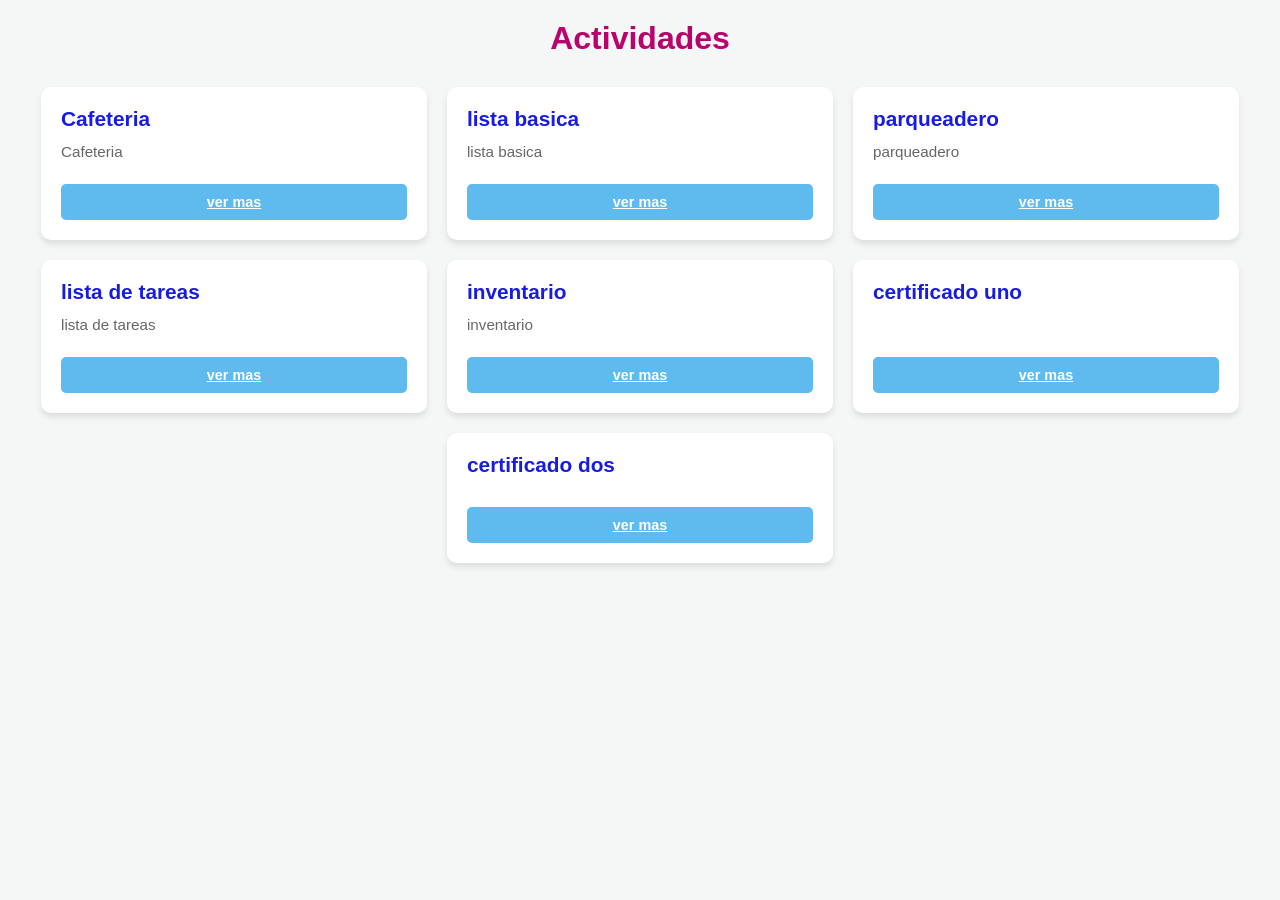
<file: index.html>
<!DOCTYPE html>
<html lang="es">
<head>
  <meta charset="UTF-8">
  <meta name="viewport" content="width=device-width, initial-scale=1.0">
  <title>Actividad</title>
  <link rel="stylesheet" href="style.css">
</head>
<body>

  <div class="encabezado">
    <h1>Actividades</h1>
  </div>

  <div class="contenedor-principal">

    <div class="cajita">
      <h2>Cafeteria</h2>
      <p>Cafeteria</p>
       <a href="/Ejerciciosenclase/cafeteria/index.html" class="btn btn-cajita">ver mas</a>
    </div>

    <div class="cajita">
      <h2>lista basica</h2>
      <p>lista basica</p>
       <a href="/Ejerciciosenclase/listabasica/index.html" class="btn btn-cajita">ver mas</a>
    </div>

    <div class="cajita">
      <h2>parqueadero</h2>
      <p>parqueadero</p>
      <a href="/Ejerciciosenclase/parqueadero/index.html" class="btn btn-cajita">ver mas</a>
    </div>

    <div class="cajita">
      <h2>lista de tareas</h2>
      <p>lista de tareas</p>
      <a href="/Ejerciciosenclase/listatareas/index.html" class="btn btn-cajita">ver mas</a>
    </div>

    <div class="cajita">
      <h2>inventario</h2>
      <p>inventario</p>
       <a href="/Ejerciciosenclase/inventario/index.html" class="btn btn-cajita">ver mas</a>
    </div>

    <div class="cajita">
      <h2>certificado uno</h2>
      <p></p>
       <a href="/Ejerciciosenclase/fundamentos.jpg" class="btn btn-cajita">ver mas</a>
    </div>

    <div class="cajita">
      <h2>certificado dos</h2>
      <p></p>
       <a href="/Ejerciciosenclase/dom.jpg" class="btn btn-cajita">ver mas</a>
    </div>

  </div>

</body>
</html>
</file>
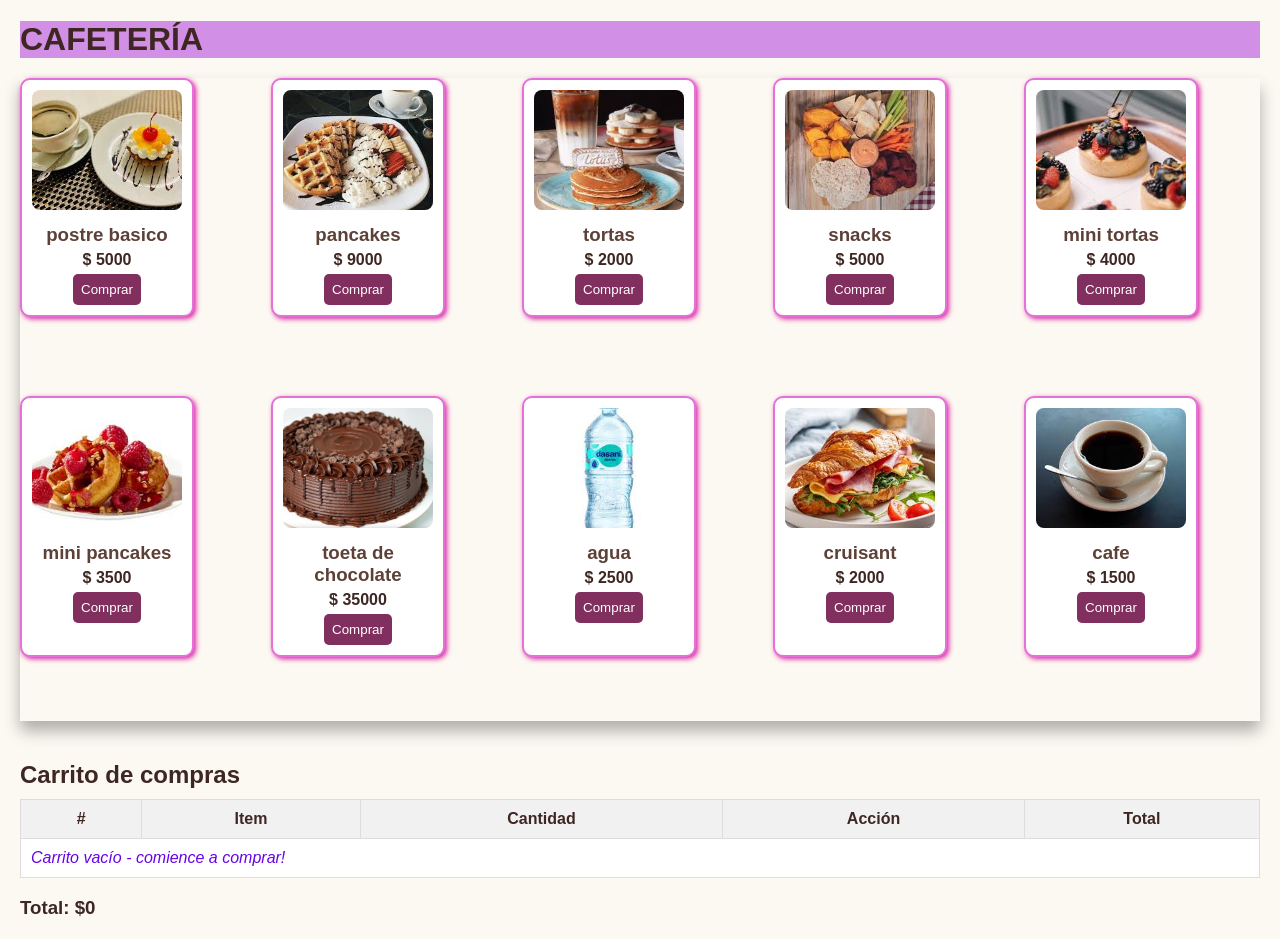
<file: cafeteria/index.html>
<!DOCTYPE html>
<html lang="es">
<head>
  <meta charset="UTF-8">
  <meta name="viewport" content="width=device-width, initial-scale=1.0">
  <title>Cafeteria</title>
  <link rel="stylesheet" href="cafeteria.css">
</head>
<body>
  <h1>CAFETERÍA</h1>

  <section class="productos">
    <article class="producto" data-nombre="Café" data-precio="13000">
      <img src="./1111.jpg" alt="Café">
      <h3>postre basico</h3>
      <p>$ 5000</p>
      <button class="yioo">Comprar</button>
    </article>
    <article class="producto" data-nombre="Pancakes" data-precio="10000">
      <img src="./2222.jpg" alt="Pizza">
      <h3>pancakes</h3>
      <p>$ 9000</p>
      <button>Comprar</button>
    </article>
    <article class="producto" data-nombre="pancakes mas ricos" data-precio="12000">
      <img src="./3333.jpg" alt="Agua">
      <h3>tortas</h3>
      <p>$ 2000</p>
      <button>Comprar</button>
    </article>
    <article class="producto" data-nombre="Comidita" data-precio="7800">
      <img src="./4444.jpg" alt="Chocolate">
      <h3>snacks</h3>
      <p>$ 5000</p>
      <button>Comprar</button>
    </article>
    <article class="producto" data-nombre="comidita mas rica" data-precio="4000">
      <img src="5555.jpg" alt="Croissant">
      <h3>mini tortas</h3>
      <p>$ 4000</p>
      <button>Comprar</button>
    </article>
    <article class="producto" data-nombre="comidita aun mas rica" data-precio="3500">
      <img src="6666.jpg" alt="Chela">
      <h3>mini pancakes</h3>
      <p>$ 3500</p>
      <button>Comprar</button>
    </article>
    <article class="producto" data-nombre="comidita aun mas rica" data-precio="35000">
      <img src="7777.jpg" alt="Chela">
      <h3>toeta de chocolate</h3>
      <p>$ 35000</p>
      <button>Comprar</button>
    </article>
    <article class="producto" data-nombre="comidita aun mas rica" data-precio="2500">
      <img src="8888.jpg" alt="Chela">
      <h3>agua</h3>
      <p>$ 2500</p>
      <button>Comprar</button>
    </article>
    <article class="producto" data-nombre="comidita aun mas rica" data-precio="2000">
      <img src="9999.jpg" alt="Chela">
      <h3>cruisant</h3>
      <p>$ 2000</p>
      <button>Comprar</button>
    </article>
    <article class="producto" data-nombre="comidita aun mas rica" data-precio="1500">
      <img src="11110.jpg" alt="Chela">
      <h3>cafe</h3>
      <p>$ 1500</p>
      <button>Comprar</button>
    </article>
  </section>

  <section class="carrito">
    <h2>Carrito de compras</h2>
    <table>
      <thead>
        <tr>
          <th>#</th>
          <th>Item</th>
          <th>Cantidad</th>
          <th>Acción</th>
          <th>Total</th>
        </tr>
      </thead>
      <tbody>
        <tr>
          <td colspan="5">Carrito vacío - comience a comprar!</td>
        </tr>
      </tbody>
    </table>
    <h3 id="totalGeneral">Total: $0</h3>
  </section>
  <script src="codigo.js"></script>
</body>
</html>
</file>
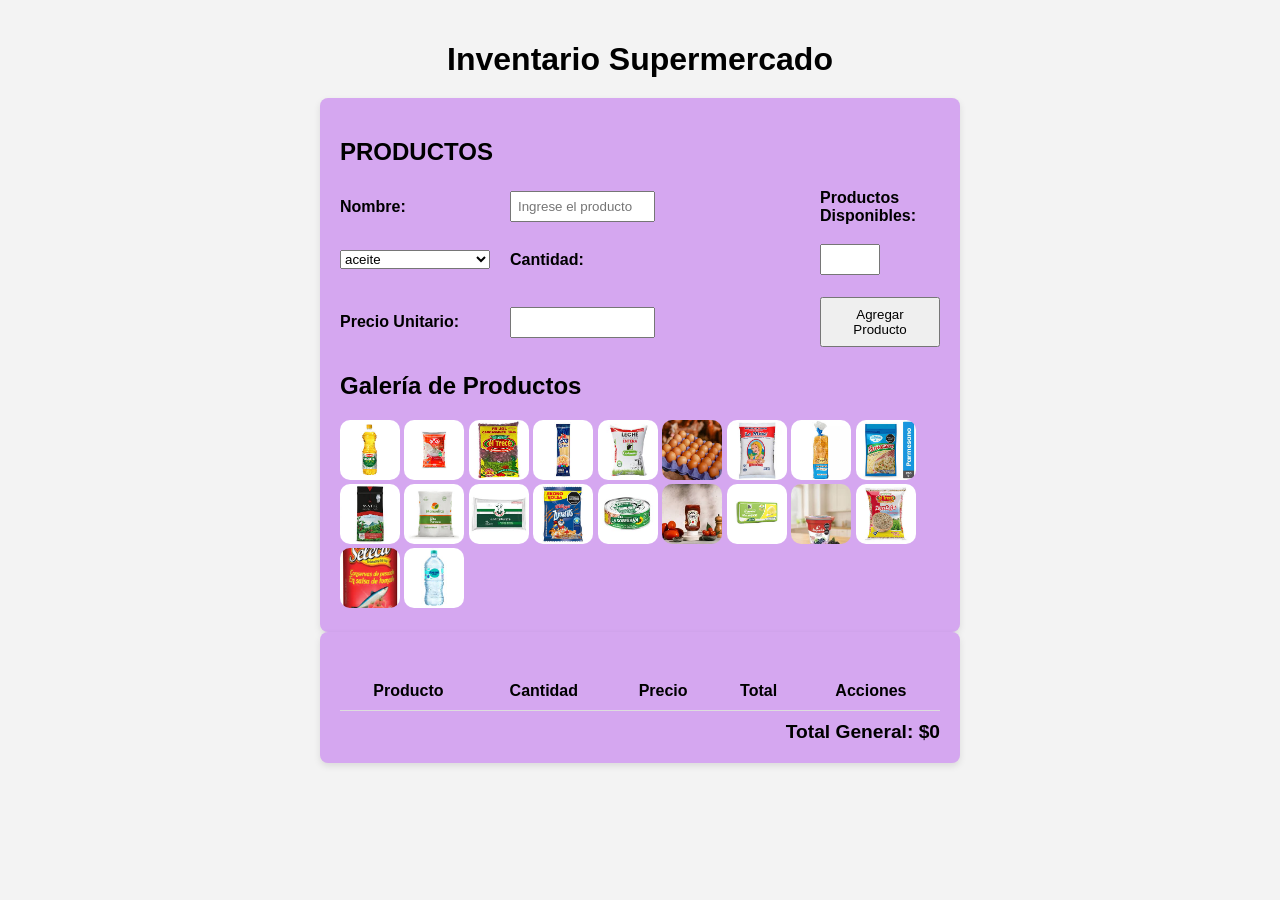
<file: inventario/index.html>
<!DOCTYPE html>
<html lang="es">

<head>
    <meta charset="UTF-8">
    <meta name="viewport" content="width=device-width, initial-scale=1.0">
    <title>Inventario Interactivo</title>
    <link rel="stylesheet" href="style.css">
</head>

<body>

    <h1>Inventario Supermercado</h1>

    <section class="card">

        <h2>PRODUCTOS</h2>

        <section class="form-grid">

            <label for="nombre">Nombre:</label>
            <input type="text" id="nombre" placeholder="Ingrese el producto">

            <label for="producto">Productos Disponibles:</label>

            <select id="producto">
                <option>aceite</option>
                <option>arroz</option>
                <option>frijoles</option>
                <option>pasta</option>
                <option>leche</option>
                <option>huevos</option>
                <option>harina</option>
                <option>pan tajado</option>
                <option>queso</option>
                <option>cafe molido</option>
                <option>azucar</option>
                <option>sal</option>
                <option>cereal</option>
                <option>atun</option>
                <option>salsa de tomate</option>
                <option>mantequilla</option>
                <option>yogur</option>
                <option>lentejas</option>
                <option>zardinas</option>
                <option>agua</option>
            </select>

            <label for="cantidad">Cantidad:</label>
            <input type="number" id="cantidad" min="1">

            <label for="precio">Precio Unitario:</label>
            <input type="number" id="precio" min="0">

            <button id="btnAgregar" class="btn-form">
                Agregar Producto
            </button>

        </section>

        <h2>Galería de Productos</h2>

        <div class="galeria">
            <img src="aceite.jpg" alt="Cuaderno">
            <img src="arroz.jpg" alt="Lápiz">
            <img src="frijol.jpg" alt="Borrador">
            <img src="pasta.jpg" alt="Regla">
            <img src="leche.jpg" alt="Marcador">
            <img src="huevos.jpg" alt="Tijeras">
            <img src="harina.jpg" alt="Pegante">
            <img src="pan.jpg" alt="Sacapuntas">
            <img src="queso.jpg" alt="Cartulina">
            <img src="cafe.jpg" alt="Libreta">
            <img src="aucar.jpg" alt="Agenda">
            <img src="sal.jpg" alt="Calculadora">
            <img src="cereal.jpg" alt="Corrector">
            <img src="atun.jpg" alt="Memoria USB">
            <img src="salsa.jpg" alt="Mouse">
            <img src="mantequilla.jpg" alt="Cargador">
            <img src="goyurt.jpg" alt="Audífonos">
            <img src="lenteja.jpg" alt="Portaminas">
            <img src="zar.jpg" alt="Papel Block">
            <img src="agua.jpg" alt="Grapadora">
        </div>

    </section>

    <section class="card">

        <table id="tabla">

            <thead>
                <tr>
                    <th>Producto</th>
                    <th>Cantidad</th>
                    <th>Precio</th>
                    <th>Total</th>
                    <th>Acciones</th>
                </tr>
            </thead>

            <tbody>
            </tbody>

        </table>

        <section class="total" id="totalGeneral">
            Total General: $0
        </section>

    </section>

    <script src="java.js"></script>

</body>

</html>
</file>
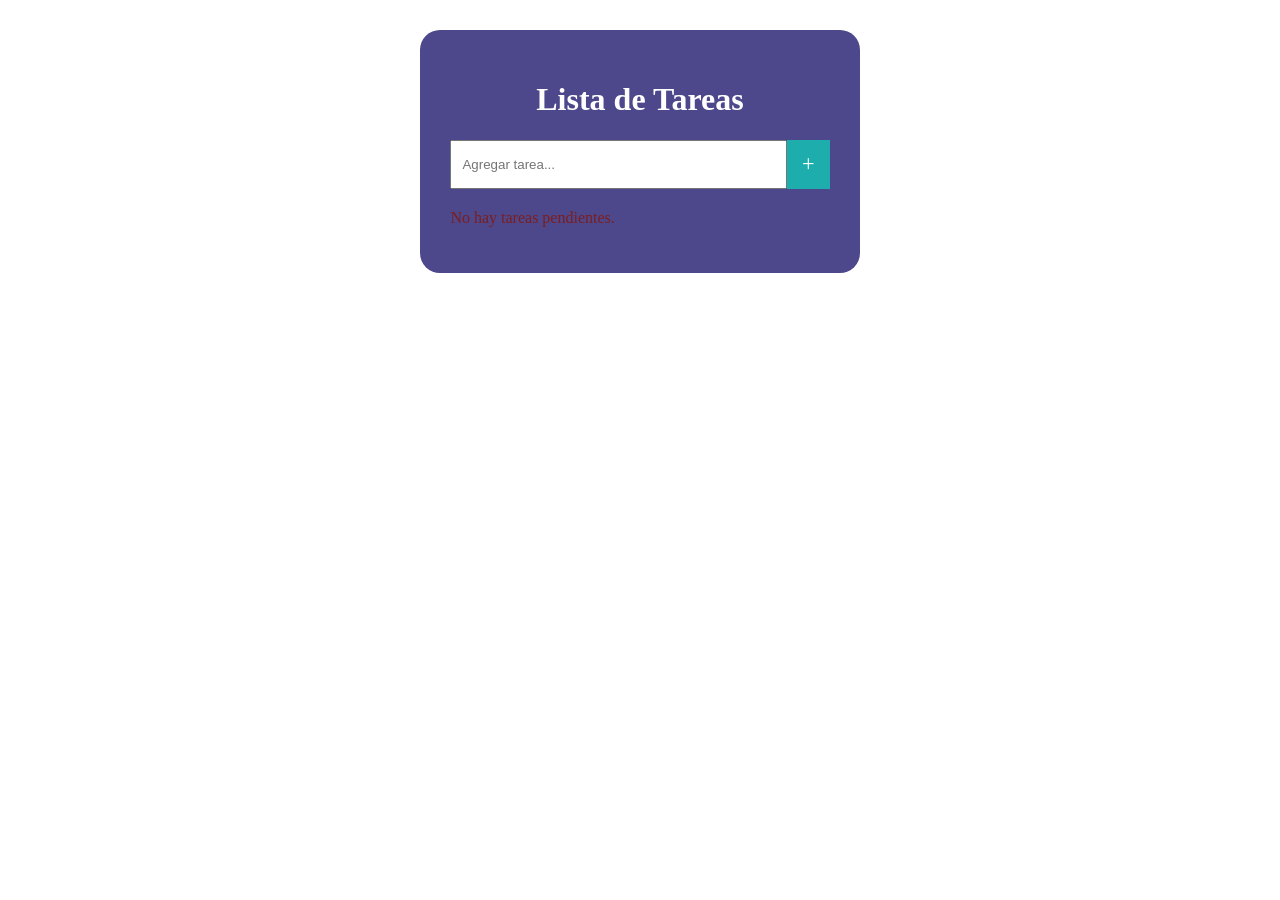
<file: lista basica/index.html>
<!DOCTYPE html>
<html lang="en">
<head>
    <meta charset="UTF-8">
    <meta name="viewport" content="width=device-width, initial-scale=1.0">
    <title>Lista de tareas</title>
    <link rel="stylesheet" href="estilo.css">
</head>
<body>
    <body>
    <main class="container">
        <h1>Lista de Tareas</h1>
        <section class="search">
            <form>
                <input type="text" placeholder="Agregar tarea...">
                <button class="btn-add">+</button>
            </form>
        </section>
        <section class="li-container">
            <ul>
                
            </ul>
        </section>
        <section class="empty">
            <p>No hay tareas pendientes.</p>
        </section>
    </main>
    <script src="codigo.js"></script>
</body>
</body>
</html>
</file>
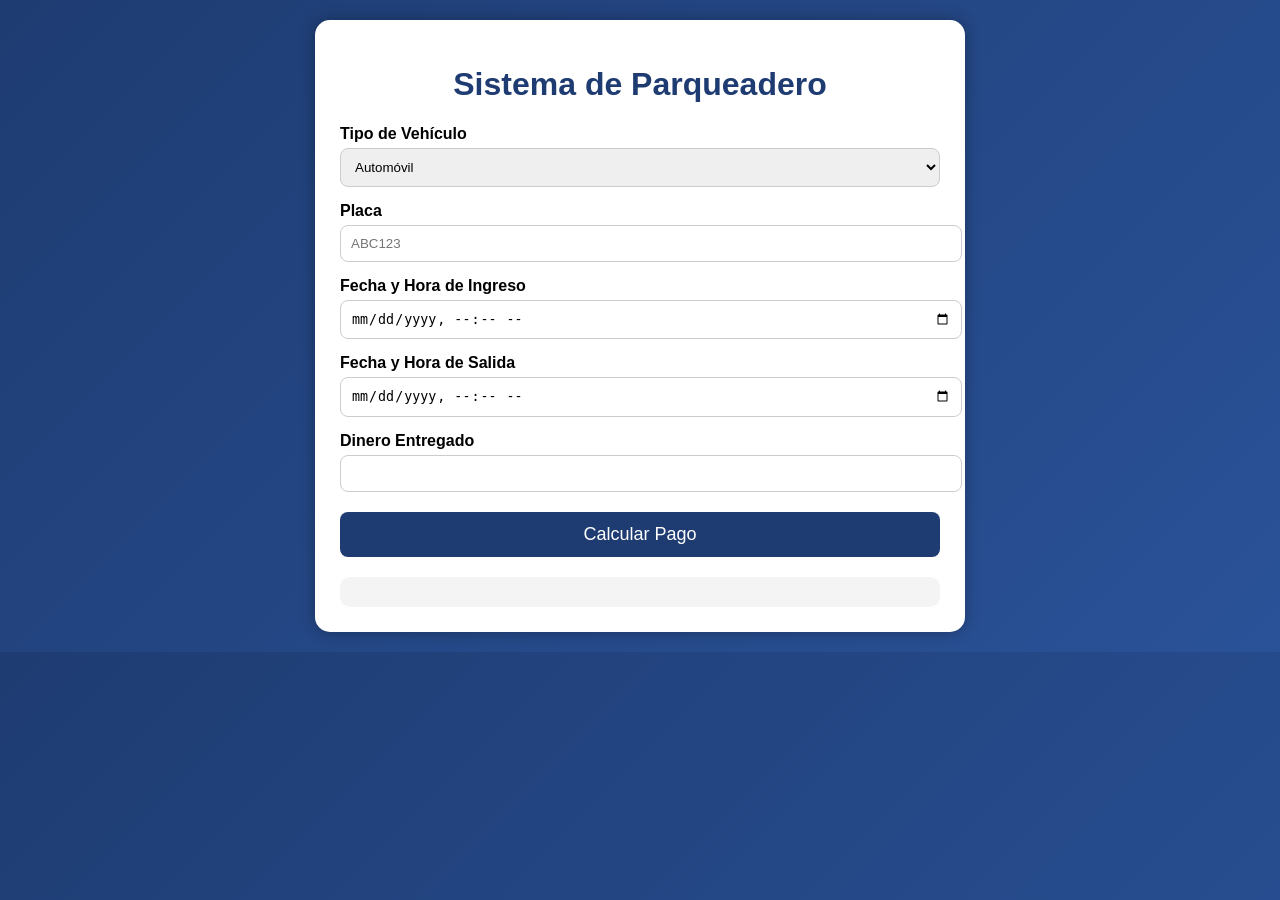
<file: parqueadero/index.html>
<!DOCTYPE html>
<html lang="es">
<head>
<meta charset="UTF-8">
<meta name="viewport" content="width=device-width, initial-scale=1.0">
<title>Control de Parqueadero</title>

<link rel="stylesheet" href="style.css">
</head>
<body>

<div class="contenedor">

    <h1> Sistema de Parqueadero</h1>

    <label>Tipo de Vehículo</label>
    <select id="tipo">
        <option value="Automóvil">Automóvil</option>
        <option value="Moto">Moto</option>
    </select>

    <label>Placa</label>
    <input type="text" id="placa" placeholder="ABC123">

    <label>Fecha y Hora de Ingreso</label>
    <input type="datetime-local" id="ingreso">

    <label>Fecha y Hora de Salida</label>
    <input type="datetime-local" id="salida">

    <label>Dinero Entregado</label>
    <input type="number" id="pagoCliente">

    <button onclick="calcularPago()">
        Calcular Pago
    </button>

    <div id="resultado"></div>

</div>

<script src="codigo.js"></script>

</body>
</html>
</file>
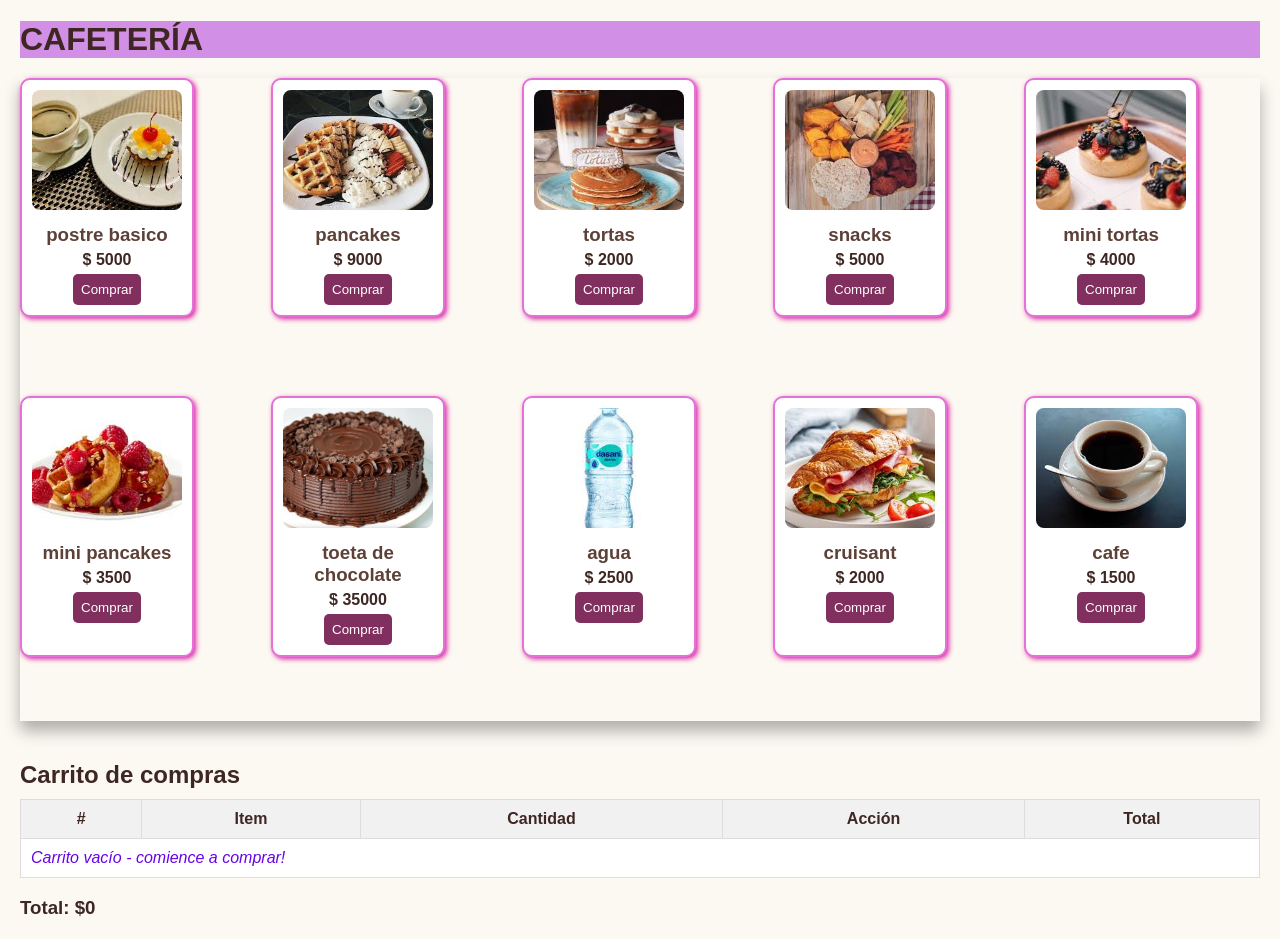
<file: actividades/cafeteria/index.html>
<!DOCTYPE html>
<html lang="es">
<head>
  <meta charset="UTF-8">
  <meta name="viewport" content="width=device-width, initial-scale=1.0">
  <title>Cafeteria</title>
  <link rel="stylesheet" href="cafeteria.css">
</head>
<body>
  <h1>CAFETERÍA</h1>

  <section class="productos">
    <article class="producto" data-nombre="Café" data-precio="13000">
      <img src="./1111.jpg" alt="Café">
      <h3>postre basico</h3>
      <p>$ 5000</p>
      <button class="yioo">Comprar</button>
    </article>
    <article class="producto" data-nombre="Pancakes" data-precio="10000">
      <img src="./2222.jpg" alt="Pizza">
      <h3>pancakes</h3>
      <p>$ 9000</p>
      <button>Comprar</button>
    </article>
    <article class="producto" data-nombre="pancakes mas ricos" data-precio="12000">
      <img src="./3333.jpg" alt="Agua">
      <h3>tortas</h3>
      <p>$ 2000</p>
      <button>Comprar</button>
    </article>
    <article class="producto" data-nombre="Comidita" data-precio="7800">
      <img src="./4444.jpg" alt="Chocolate">
      <h3>snacks</h3>
      <p>$ 5000</p>
      <button>Comprar</button>
    </article>
    <article class="producto" data-nombre="comidita mas rica" data-precio="4000">
      <img src="./5555.jpg" alt="Croissant">
      <h3>mini tortas</h3>
      <p>$ 4000</p>
      <button>Comprar</button>
    </article>
    <article class="producto" data-nombre="comidita aun mas rica" data-precio="3500">
      <img src="./6666.jpg" alt="Chela">
      <h3>mini pancakes</h3>
      <p>$ 3500</p>
      <button>Comprar</button>
    </article>
    <article class="producto" data-nombre="comidita aun mas rica" data-precio="35000">
      <img src="7777.jpg" alt="Chela">
      <h3>toeta de chocolate</h3>
      <p>$ 35000</p>
      <button>Comprar</button>
    </article>
    <article class="producto" data-nombre="comidita aun mas rica" data-precio="2500">
      <img src="8888.jpg" alt="Chela">
      <h3>agua</h3>
      <p>$ 2500</p>
      <button>Comprar</button>
    </article>
    <article class="producto" data-nombre="comidita aun mas rica" data-precio="2000">
      <img src="9999.jpg" alt="Chela">
      <h3>cruisant</h3>
      <p>$ 2000</p>
      <button>Comprar</button>
    </article>
    <article class="producto" data-nombre="comidita aun mas rica" data-precio="1500">
      <img src="11110.jpg" alt="Chela">
      <h3>cafe</h3>
      <p>$ 1500</p>
      <button>Comprar</button>
    </article>
  </section>

  <section class="carrito">
    <h2>Carrito de compras</h2>
    <table>
      <thead>
        <tr>
          <th>#</th>
          <th>Item</th>
          <th>Cantidad</th>
          <th>Acción</th>
          <th>Total</th>
        </tr>
      </thead>
      <tbody>
        <tr>
          <td colspan="5">Carrito vacío - comience a comprar!</td>
        </tr>
      </tbody>
    </table>
    <h3 id="totalGeneral">Total: $0</h3>
  </section>
  <script src="./codigo.js"></script>
</body>
</html>
</file>
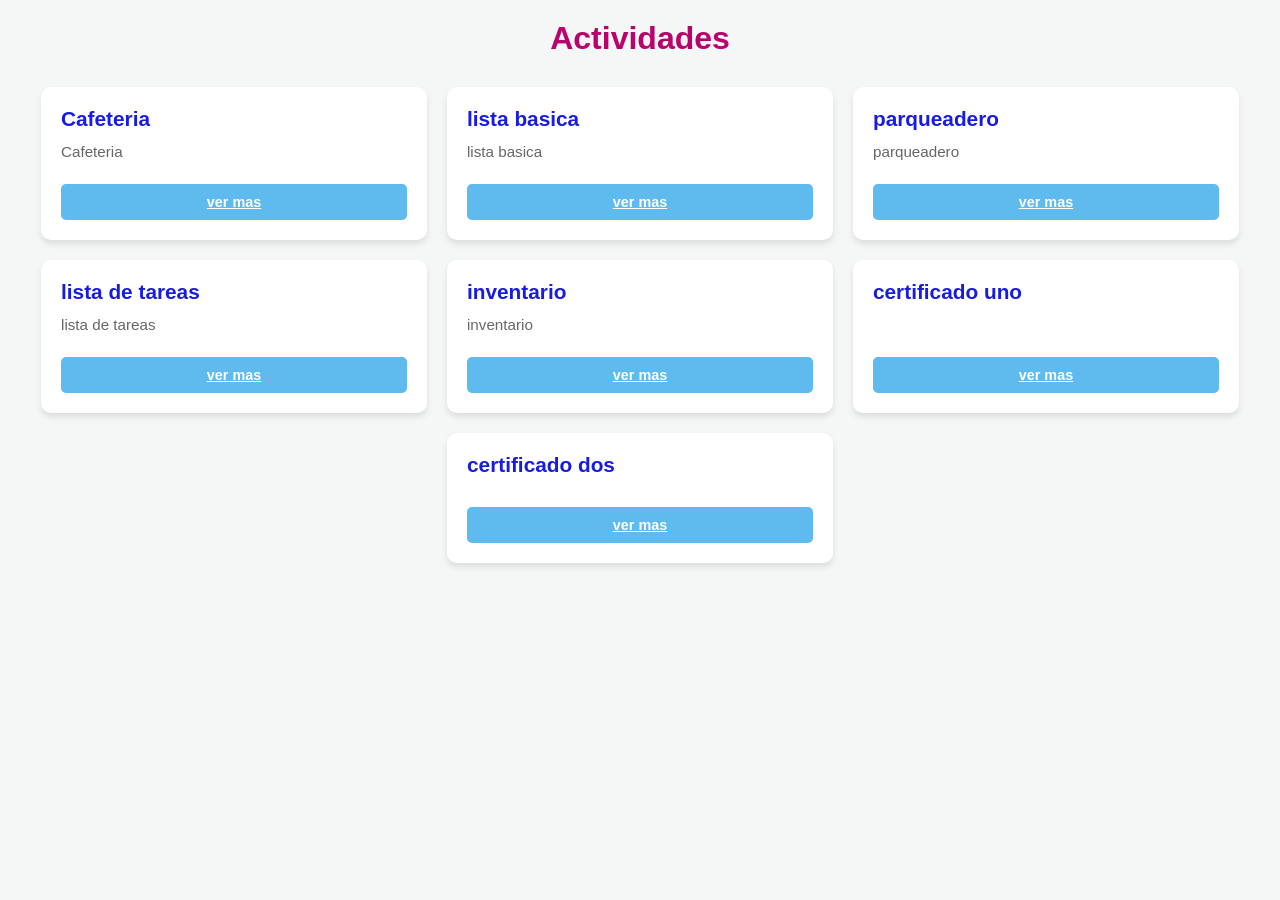
<file: actividades/principal.html/index.html>
<!DOCTYPE html>
<html lang="es">
<head>
  <meta charset="UTF-8">
  <meta name="viewport" content="width=device-width, initial-scale=1.0">
  <title>Actividad</title>
  <link rel="stylesheet" href="style.css">
</head>
<body>

  <div class="encabezado">
    <h1>Actividades</h1>
  </div>

  <div class="contenedor-principal">

    <div class="cajita">
      <h2>Cafeteria</h2>
      <p>Cafeteria</p>
       <a href="../cafeteria/index.html" class="btn btn-cajita">ver mas</a>
    </div>

    <div class="cajita">
      <h2>lista basica</h2>
      <p>lista basica</p>
       <a href="../lista basica/index.html" class="btn btn-cajita">ver mas</a>
    </div>

    <div class="cajita">
      <h2>parqueadero</h2>
      <p>parqueadero</p>
      <a href="../parqueadero/index.html" class="btn btn-cajita">ver mas</a>
    </div>

    <div class="cajita">
      <h2>lista de tareas</h2>
      <p>lista de tareas</p>
      <a href="../lista de tareas/index.html" class="btn btn-cajita">ver mas</a>
    </div>

    <div class="cajita">
      <h2>inventario</h2>
      <p>inventario</p>
       <a href="../inventario/index.html" class="btn btn-cajita">ver mas</a>
    </div>

    <div class="cajita">
      <h2>certificado uno</h2>
      <p></p>
       <a href="../certificados/index.pdf" class="btn btn-cajita">ver mas</a>
    </div>

    <div class="cajita">
      <h2>certificado dos</h2>
      <p></p>
       <a href="../certificado/index.pdf" class="btn btn-cajita">ver mas</a>
    </div>

  </div>

</body>
</html>
</file>
<file: style.css>
* {
  margin: 0;
  padding: 0;
  box-sizing: border-box;
  font-family: 'Segoe UI', Tahoma, Geneva, Verdana, sans-serif;
}

body {
  background-color: #f4f7f6;
  color: #f898d3;
  padding: 20px;
}

.encabezado {
  text-align: center;
  margin-bottom: 30px;
}

.encabezado h1 {
  color: #b8036c;
  font-size: 2rem;
}

.contenedor-principal {
  display: flex;
  flex-wrap: wrap;
  gap: 20px;
  justify-content: center;
  max-width: 1200px;
  margin: 0 auto;
}

.cajita {
  background-color: #ffffff;
  border-radius: 10px;
  box-shadow: 0 4px 6px rgba(0, 0, 0, 0.1);
  padding: 20px;
  width: calc(33.333% - 14px);
  min-width: 280px;
  display: flex;
  flex-direction: column;
  justify-content: space-between;
  transition: transform 0.2s ease, box-shadow 0.2s ease;
}

.cajita:hover {
  transform: translateY(-5px);
  box-shadow: 0 8px 15px rgba(0, 0, 0, 0.15);
}

.cajita h2 {
  color: #181ce0;
  font-size: 1.3rem;
  margin-bottom: 10px;
}

.cajita p {
  color: #666;
  font-size: 0.95rem;
  line-height: 1.5;
  margin-bottom: 20px;
}

.btn-cajita {
  background-color: #5fbaee;
  color: white;
  border: none;
  padding: 10px 15px;
  font-size: 0.9rem;
  font-weight: bold;
  border-radius: 5px;
  cursor: pointer;
  text-align: center;
  transition: background-color 0.2s;
}

.btn-cajita:hover {
  background-color: #5b27ae;
}

.btn-finalizar {
  background-color: #34495e;
}

.btn-finalizar:hover {
  background-color: #2c3e50;
}
</file>
<file: cafeteria/cafeteria.css>
body {
    font-family: Arial, sans-serif;
    margin: 20px;
    background-color:#fcf8f2; ;
    color: #3e2723;
  }
  
  h1 {
    background-color: #d18fe5;
    font-size: 2em;
    margin-bottom: 20px;
  }
  
  .productos {
    display: grid;
    grid-template-columns: repeat(5, 1fr);
    flex-wrap: wrap;
    gap: 15px;
    margin-bottom: 40px;
    box-shadow: 0px 10px 15px rgba(0, 0, 0, 0.3);
}

  
  .producto {
    background: #ffffff;
    border: 2px solid #e471da;
    border-radius: 10px;
    padding: 10px;
    text-align: center;
    width: 150px;
    box-shadow: 2px 2px 5px rgba(214, 10, 153, 0.89);
    margin-bottom: 4rem;
  }
  
  .producto img {
    width: 100%;
    height: 120px;
    object-fit: cover;
    border-radius: 8px;
  }
  
  .producto h3 {
    margin: 10px 0 5px;
    color: #5d4037;
  }
  
  .producto p {
    margin: 5px 0;
    font-weight: bold;
  }
  
  .producto button {
    padding: 5px 10px;
    background-color: #802f5e;
    color: white;
    border: none;
    padding: 8px;
    border-radius: 5px;
    cursor: pointer;
  }
  
  .producto button:hover {
    background-color: #6a06adc9;
  }
  
  .carrito h2 {
    margin-bottom: 10px;
  }
  
  table {
    width: 100%;
    border-collapse: collapse;
    background: #fff;
  }
  
  th, td {
    border: 1px solid #ddd;
    padding: 10px;
    text-align: center;
  }
  
  thead {
    background-color: #f1f1f1;
  }
  
  tbody td[colspan="5"] {
    text-align: left;
    color: #6703e9;
    font-style: italic;
  }
</file>
<file: inventario/style.css>
body {
  font-family: Arial, sans-serif;
  background: #f3f3f3;
  margin: 0;
  padding: 20px;
}

h1 {
  text-align: center;
  margin-bottom: 20px;
}

.card {
  background: rgb(213, 167, 240);
  padding: 20px;
  border-radius: 8px;
  max-width: 600px;
  margin: auto;
  box-shadow: 0 3px 7px rgba(0, 0, 0, 0.1);
}

.form-grid {
  display: grid;
  grid-template-columns: 150px 1fr 120px; /* label — input — botón */
  gap: 12px 20px;
  align-items: center;
}

.btn-form {
  padding: 8px 15px;
  cursor: pointer;
}

.form-grid label {
  font-weight: bold;
}

.form-grid input {
  padding: 6px;
  width: 50%;
  box-sizing: border-box;
}

input,
button {
  padding: 8px;
  margin: 5px 0;
}

table {
  width: 100%;
  border-collapse: collapse;
  margin-top: 20px;
}

th,
td {
  padding: 10px;
  text-align: center;
  border-bottom: 1px solid #ddd;
}

tr.low-stock {
  background: #ffe6e6;
}

button {
  cursor: pointer;
}

#btnFinalizar {
  background-color: #c43edf;
  color: white;
  padding: 10px 15px;
  border: none;
  cursor: pointer;
  border-radius: 5px;
}

#btnFinalizar:hover {
  background-color: #2730ae;
}

.total {
  font-size: 1.2rem;
  font-weight: bold;
  margin-top: 10px;
  text-align: right;
}

.edit-input {
  width: 70px;
}
galeria{
    display:grid;
    grid-template-columns:repeat(5, 1fr);
    gap:10px;
    justify-items:center;
}

.galeria img{
    width:60px;
    height:60px;
    object-fit:cover;
    border-radius:10px;
}
</file>
<file: lista basica/estilo.css>
.body {
    display: flex;
    justify-content: center;
    align-items: center;
    min-height: 100vh;
    background: linear-gradient(135deg, #8e2de2, #4a00e0);
    margin: 0;
    padding: 0;
    font-size: 16px;
    font-family: Arial, Helvetica, sans-serif;
    line-height: 1.5;
    background-color: rgb(13, 10, 165);
    color: black;
  }
  
  h1 {
    text-align: center;
    color: white;
  }
  
  .container {
    background: rgba(225, 255, 255, 0. 15);
    backdrop-filter: blur(10px);
    border-radius: 20px;
    margin-top: 30px;
    margin-bottom: 30px;
    width: 30%;
    margin-left: auto;
    margin-right: auto;
    background-color: rgb(77, 71, 139);
    padding: 30px;
  }
  
  .search {
    margin-left: auto;
    margin-right: auto;
    width: 100%;
  }
  
  form {
    display: flex;
  }
  
  input {
    padding: 15px 10px;
    outline: none;
    width: 400px;
  }
  
  .li-container {
    background-color: white;
    width: 100%;
    color: rgb(128, 34, 38);
    margin-top: 20px;
  }
  
  ul {
    padding: 0;
  }
  
  li {
    list-style: none;
    margin-top: 15px;
    display: flex;
  }
  
  li p {
    background: white;
    border-radius: 10px;
    margin: 10px 0;
    padding: 10px;
    width: 100%;
  }
  
  .btn-delete {
    margin-left: auto;
    border: none;
    background-color: #80c9ce;
    color: white;
    font-weight: bold;
    padding: 5px 10px;
    outline: none;
    border-top-right-radius: 10px;
    border-bottom-right-radius: 10px;
    width: 10%;
    font-size: 1.2em;
  }
  
  .btn-delete:hover {
    cursor: pointer;
    background-color: rgb(180, 29, 29);
  }
  
  .btn-add {
    padding: 5px 15px;
    border: none;
    color: white;
    font-family: fantasy;
    background-color: rgb(30, 173, 173);
    font-size: 1.4rem;
    outline: none;
  }
  
  .btn-add:hover {
    transform: scale(1.1);
    transition: 0.3s;
    cursor: pointer;
    background-color: rgb(50, 12, 112);
  }
  
  .empty {
    color: rgb(124, 30, 30);
  }
</file>
<file: parqueadero/style.css>
body{
    font-family: Arial, sans-serif;
    background: linear-gradient(135deg,#1e3c72,#2a5298);
    margin:0;
    padding:20px;
}

.contenedor{
    max-width:600px;
    margin:auto;
    background:white;
    padding:25px;
    border-radius:15px;
    box-shadow:0 0 15px rgba(0,0,0,.3);
}

h1{
    text-align:center;
    color:#1e3c72;
}

label{
    display:block;
    margin-top:15px;
    font-weight:bold;
}

input,select{
    width:100%;
    padding:10px;
    margin-top:5px;
    border:1px solid #ccc;
    border-radius:8px;
}

button{
    width:100%;
    margin-top:20px;
    padding:12px;
    border:none;
    background:#1e3c72;
    color:white;
    font-size:18px;
    border-radius:8px;
    cursor:pointer;
}

button:hover{
    background:#2a5298;
}

#resultado{
    margin-top:20px;
    padding:15px;
    background:#f4f4f4;
    border-radius:10px;
}
</file>
<file: actividades/cafeteria/cafeteria.css>
body {
    font-family: Arial, sans-serif;
    margin: 20px;
    background-color:#fcf8f2; ;
    color: #3e2723;
  }
  
  h1 {
    background-color: #d18fe5;
    font-size: 2em;
    margin-bottom: 20px;
  }
  
  .productos {
    display: grid;
    grid-template-columns: repeat(5, 1fr);
    flex-wrap: wrap;
    gap: 15px;
    margin-bottom: 40px;
    box-shadow: 0px 10px 15px rgba(0, 0, 0, 0.3);
}

  
  .producto {
    background: #ffffff;
    border: 2px solid #e471da;
    border-radius: 10px;
    padding: 10px;
    text-align: center;
    width: 150px;
    box-shadow: 2px 2px 5px rgba(214, 10, 153, 0.89);
    margin-bottom: 4rem;
  }
  
  .producto img {
    width: 100%;
    height: 120px;
    object-fit: cover;
    border-radius: 8px;
  }
  
  .producto h3 {
    margin: 10px 0 5px;
    color: #5d4037;
  }
  
  .producto p {
    margin: 5px 0;
    font-weight: bold;
  }
  
  .producto button {
    padding: 5px 10px;
    background-color: #802f5e;
    color: white;
    border: none;
    padding: 8px;
    border-radius: 5px;
    cursor: pointer;
  }
  
  .producto button:hover {
    background-color: #6a06adc9;
  }
  
  .carrito h2 {
    margin-bottom: 10px;
  }
  
  table {
    width: 100%;
    border-collapse: collapse;
    background: #fff;
  }
  
  th, td {
    border: 1px solid #ddd;
    padding: 10px;
    text-align: center;
  }
  
  thead {
    background-color: #f1f1f1;
  }
  
  tbody td[colspan="5"] {
    text-align: left;
    color: #6703e9;
    font-style: italic;
  }
</file>
<file: actividades/principal.html/style.css>
* {
  margin: 0;
  padding: 0;
  box-sizing: border-box;
  font-family: 'Segoe UI', Tahoma, Geneva, Verdana, sans-serif;
}

body {
  background-color: #f4f7f6;
  color: #f898d3;
  padding: 20px;
}

.encabezado {
  text-align: center;
  margin-bottom: 30px;
}

.encabezado h1 {
  color: #b8036c;
  font-size: 2rem;
}

.contenedor-principal {
  display: flex;
  flex-wrap: wrap;
  gap: 20px;
  justify-content: center;
  max-width: 1200px;
  margin: 0 auto;
}

.cajita {
  background-color: #ffffff;
  border-radius: 10px;
  box-shadow: 0 4px 6px rgba(0, 0, 0, 0.1);
  padding: 20px;
  width: calc(33.333% - 14px);
  min-width: 280px;
  display: flex;
  flex-direction: column;
  justify-content: space-between;
  transition: transform 0.2s ease, box-shadow 0.2s ease;
}

.cajita:hover {
  transform: translateY(-5px);
  box-shadow: 0 8px 15px rgba(0, 0, 0, 0.15);
}

.cajita h2 {
  color: #181ce0;
  font-size: 1.3rem;
  margin-bottom: 10px;
}

.cajita p {
  color: #666;
  font-size: 0.95rem;
  line-height: 1.5;
  margin-bottom: 20px;
}

.btn-cajita {
  background-color: #5fbaee;
  color: white;
  border: none;
  padding: 10px 15px;
  font-size: 0.9rem;
  font-weight: bold;
  border-radius: 5px;
  cursor: pointer;
  text-align: center;
  transition: background-color 0.2s;
}

.btn-cajita:hover {
  background-color: #5b27ae;
}

.btn-finalizar {
  background-color: #34495e;
}

.btn-finalizar:hover {
  background-color: #2c3e50;
}
</file>
